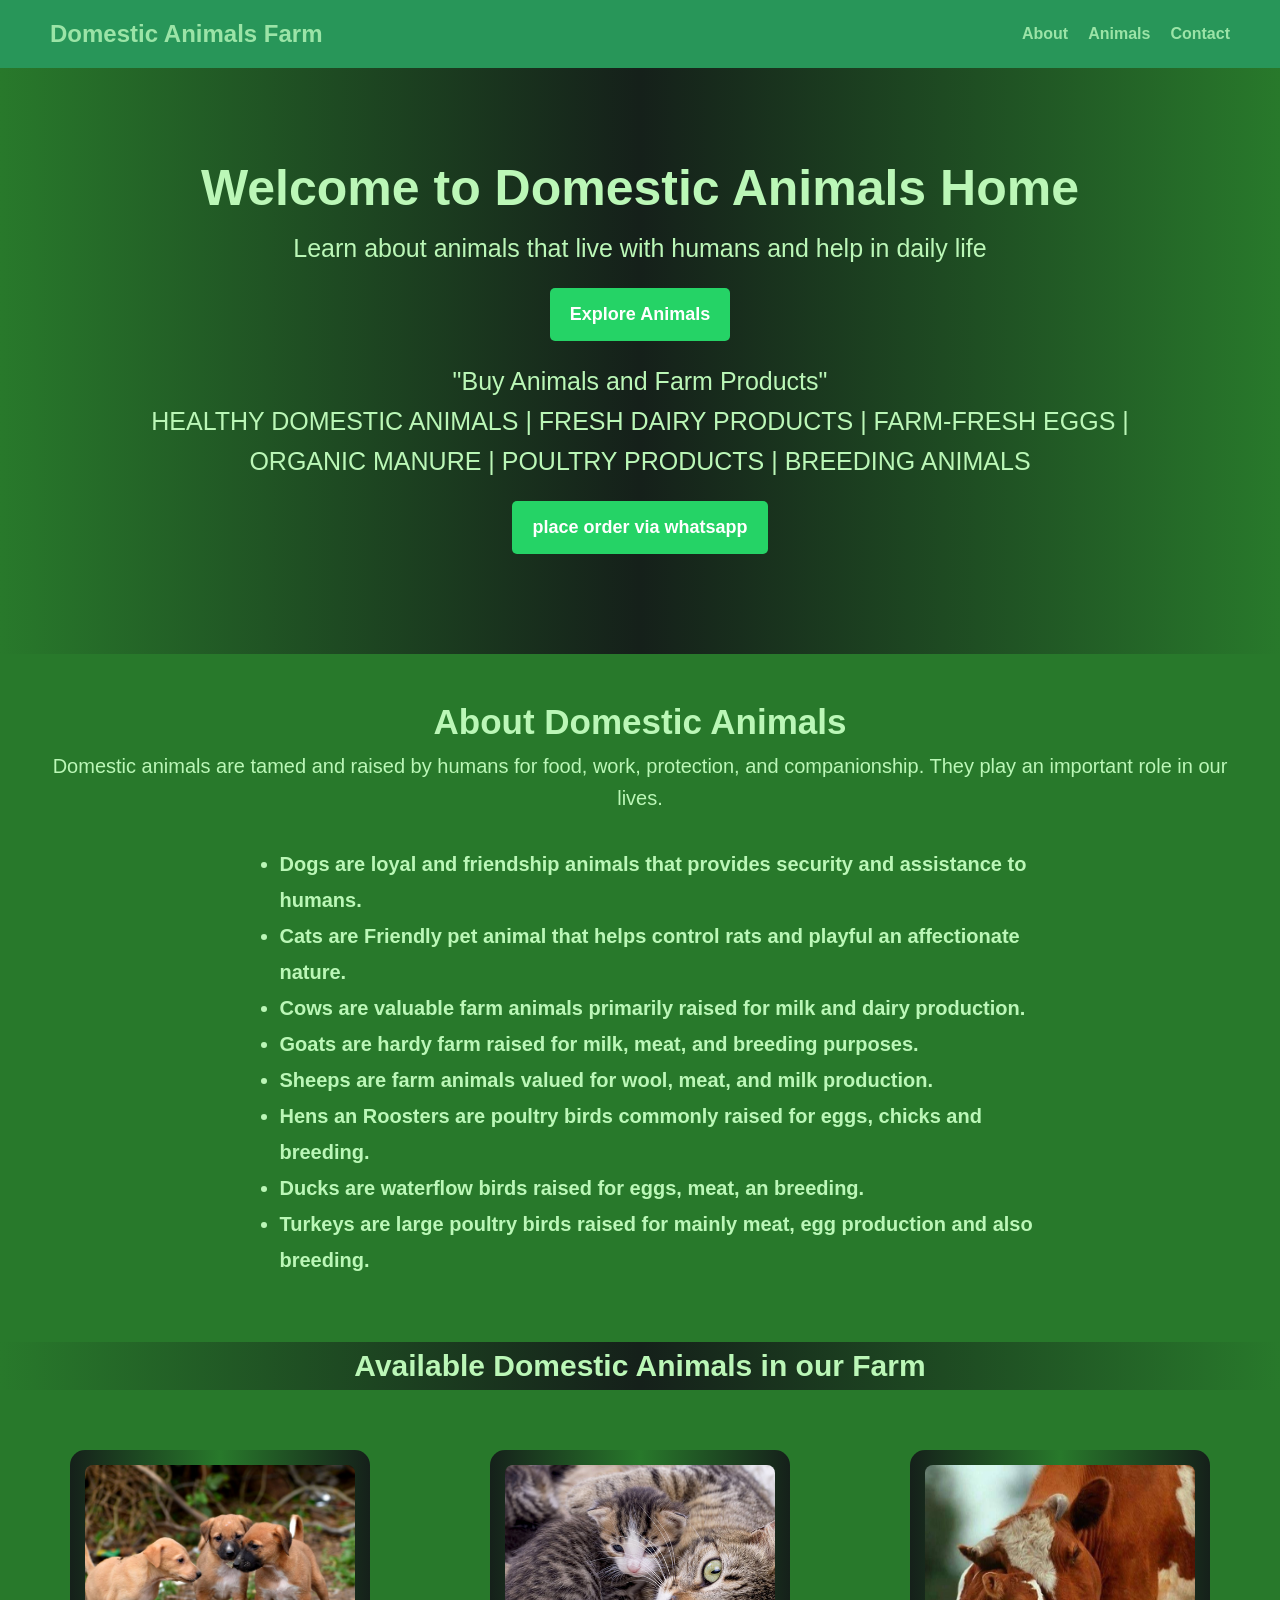
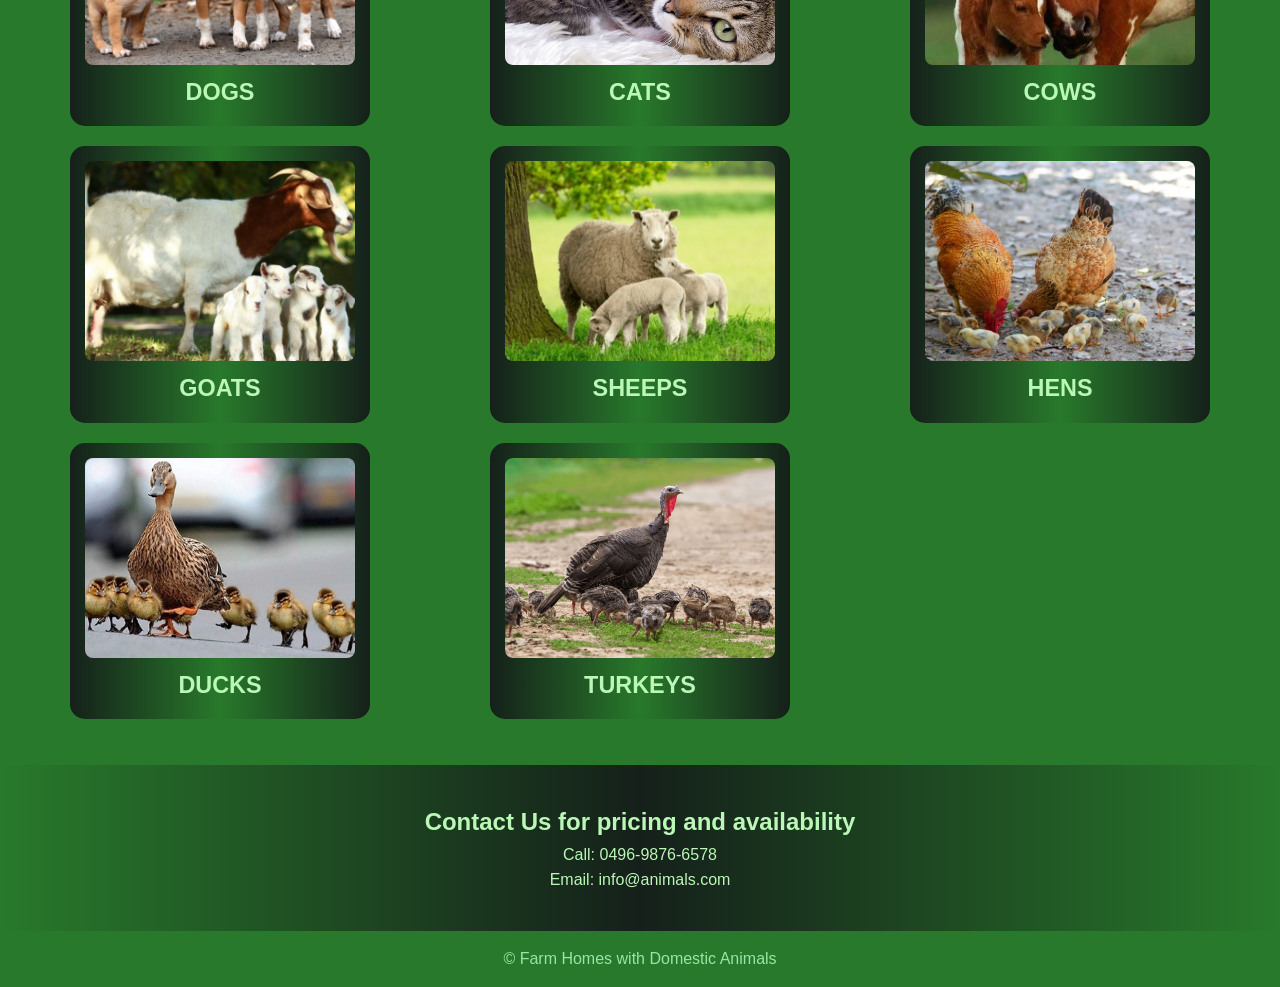
<file: index.html>
<!DOCTYPE html>
<html lang="en">
<head>
    <meta charset="UTF-8">
    <meta name="viewport" content="width=device-width, initial-scale=1.0">        
    <title>Domestic Animals</title>
    <link rel="stylesheet" href="style.css">
</head>
<body>

    <!-- Navigation -->
    <nav>
        <h2 class="logo">Domestic Animals Farm</h2>
        <ul>
            <li><a href="#about">About</a></li>
            <li><a href="#animals">Animals</a></li>
            <li><a href="#contact">Contact</a></li>
        </ul>
    </nav>

    <!-- Hero Section -->
    <header class="hero">
        <h1>Welcome to Domestic Animals Home</h1>
        <p>Learn about animals that live with humans and help in daily life</p>
        <a href="#animals" class="btn">Explore Animals</a>
        <p>"Buy Animals and Farm Products"</p>
        <p>HEALTHY DOMESTIC ANIMALS | FRESH DAIRY PRODUCTS | FARM-FRESH EGGS | </p>
        <p>ORGANIC MANURE | POULTRY PRODUCTS | BREEDING ANIMALS   </p>
        <a href="https://wa.me/916369411149" class="btn">place order via whatsapp</a>
    </header>

    <!-- About Section -->
    <section id="about" class="about">
        <center><h2>About Domestic Animals</h2>
        <p> Domestic animals are tamed and raised by humans for food, work,
            protection, and companionship. They play an important role in our lives.
            </center> <br>
            <div class="five">
            <ul> 
                <li>Dogs are loyal and friendship animals that provides security and assistance to humans.</li> 
                <li>Cats are Friendly pet animal that helps control rats and playful an affectionate nature. </li> 
                <li>Cows are valuable farm animals primarily raised for milk and dairy production.</li>           
                <li>Goats are hardy farm raised for milk, meat, and breeding purposes.</li> 
                <li>Sheeps are farm animals valued for wool, meat, and milk production.</li> 
                <li>Hens an Roosters are poultry birds commonly raised for eggs, chicks and breeding. </li> 
                <li>Ducks are waterflow birds raised for eggs, meat, an breeding.</li> 
                <li>Turkeys are large poultry birds raised for mainly meat, egg production and also breeding.</li>
            </ul>     
            </div>       
        </p>
    </section>

    <!-- Animals Section -->
    <div id="animals" class="animals">
        <h2 class="title">Available Domestic Animals in our Farm</h2>
        <div class="animal-container">
        <div class="card">
            <img src="dogg.jpg" alt="Dog">
            <h3>DOGS</h3>
            <p></p>
        </div>

        <div class="card">
            <img src="catt.jpg" alt="Cat">
            <h3>CATS</h3>
        </div>

        <div class="card">
            <img src="coww.jpg" alt="Cow">
            <h3>COWS</h3>
            <p></p>
        </div>

        <div class="card">
            <img src="goats.jpg" alt="Goat">
            <h3>GOATS</h3>
            <p></p>
        </div>

        <div class="card">
            <img src="sheeps.jpg" alt="Goat">
            <h3>SHEEPS</h3>
            <P></p>
        </div>

        <div class="card">
            <img src="henn.jpg" alt="Hen">
            <h3>HENS</h3>
        </div>

        <div class="card">
            <img src="ducks.jpg" alt="Seval">
            <h3>DUCKS</h3>
        </div>

        <div class="card">
            <img src="turkeys.jpg" alt="Goat">
            <h3>TURKEYS</h3>
        </div>
        </div>
        </div>

    <!-- Contact Section -->
    <div id="contact" class="contact">
        <h2>Contact Us for pricing and availability</h2>
        <p>Call: 0496-9876-6578</p>
        <p>Email: info@animals.com</p>
    </div>

    <!-- Footer -->
    <footer>
        <p>© Farm Homes with Domestic Animals </p>
    </footer>

</body>
</html>
</file>
<file: style.css>
* {
    margin: 0;
    padding: 0;
    box-sizing: border-box;
}

body {
    font-family: Arial, sans-serif;
    line-height: 1.6;
    width: 100dvw;
}

/* Navbar */
nav {
    background: #289659;
    color: rgb(155, 228, 167);
    display: flex;
    justify-content: space-between;
    padding: 15px 50px;
    align-items: center;
}

nav ul {
    list-style: none;
    display: flex;
    gap: 20px;
}

nav a {
    color: rgb(155, 228, 167);
    text-decoration: none;
    font-weight: bold;
}
a:hover{
        pointer: cursor;
        color: white;
    }

/* Hero Section */
.hero {
    background: linear-gradient(to right,  #28792b, #15201a,  #28792b);   
    color: rgb(187, 247, 183);
    text-align: center;
    padding: 80px 20px;
    font-size:25px;
}

.hero .btn {
    display: inline-block;
    margin-top: 20px;
    margin-bottom: 20px;
    padding: 12px 20px;
    background:#25D366;
    color:white;
    text-decoration: none;
    border-radius: 5px;
    font-weight: bold;
    font-size: 18px;
}
.about{
    padding: 40px;
}

.about h2{
        font-size: 35px;
    }
    .about p{
        font-size: 20px;
        line-height: 1.6;
    }

    .five ul{
        width: 70%;
        margin: auto;
    }
    .five li{
        font-size: 20px;
        line-height: 1.8;
    }

/* Sections */
section{
    background-color:#28792b ;  
        padding-top: 4%;
        padding-bottom: 4%;
        justify-content: space-evenly;
        color: rgb(187, 247, 183);
        font-size: 20px;
        padding-bottom: 0%;
        .five{
        margin-left: 70px;
        font-size: 20px;
        font-weight: bold;
        justify-content: space-between;
        background-color:#28792b ;
        padding-bottom: 2%;
    }
    
}

/* Animals Section */
.title{   
    background: linear-gradient(to right,  #28792b, #15201a,  #28792b);
    text-align: center;
    margin-bottom: 40px;
    font-size: 30px;
}

.animals{
        background-color:#28792b ;  
        justify-content: space-evenly;
        color: rgb(187, 247, 183);
        font-size: 20px; 
        padding-bottom: 2%;   
}
.animal-container{
    display: grid;
    grid-template-columns: repeat(auto-fit, minmax(300px, 1fr));
    justify-content: center;
    gap: 20px;
    padding: 20px;
    }
.card{
    background: linear-gradient(to right, #15201a, #28792b, #15201a);
    width: 300px;
    width: 100%;
    max-width: 300px;
    min-height: 270px;
    border-radius: 15px;
    transition: 0.3s ease;
    text-align: center;
    margin:auto;
    padding: 15px;
    
}

    .card img{
        width: 100%;
        height:200px;
        object-fit: cover;
        border-radius: 8px;
    }

/* Hover Effect */
.card:hover {
    transform: scale(1.05);
    box-shadow: 0 10px 25px rgba(0,0,0,0.2);
}

/* Contact */
.contact {
    background: linear-gradient(to right,  #28792b, #15201a,  #28792b);
    text-align: center;
    padding: 3%;
    color: rgb(187, 247, 183);
    
}

/* Footer */
footer {
    background-color:#28792b ; 
    color: rgb(155, 228, 167);
    text-align: center;
    padding: 15px;    
}

@media (max-width: 400px){
    .hero {
        background: linear-gradient(to right,  #28792b, #15201a,  #28792b);   
        color: rgb(187, 247, 183);
        text-align: center;
        padding: 80px 20px;
        font-size:15px;    
    }
    .about{
        padding: 15px;
    }
    .about h2{
        font-size: 26px;
    }
    .about p{
        font-size: 15px;
        text-align: center;
        line-height: 1.5;
    }

    .five ul{
        width: 95%;
        padding-left: 20px;
        margin: 0 auto;
    }
    .five li{
        font-size: 14px;
        line-height: 1.6;
        text-align: left;
    }

    .animal-container{
        grid-template-columns: 1fr;
        padding: 30px;
    }
    .card{
        max-width: 100%;
    }
    .title{
        font-size: 24px;
    }
    .hero h1{
        font-size: 30px;
    }
    .hero p{
        font-size: 16px;
    }


}
</file>
